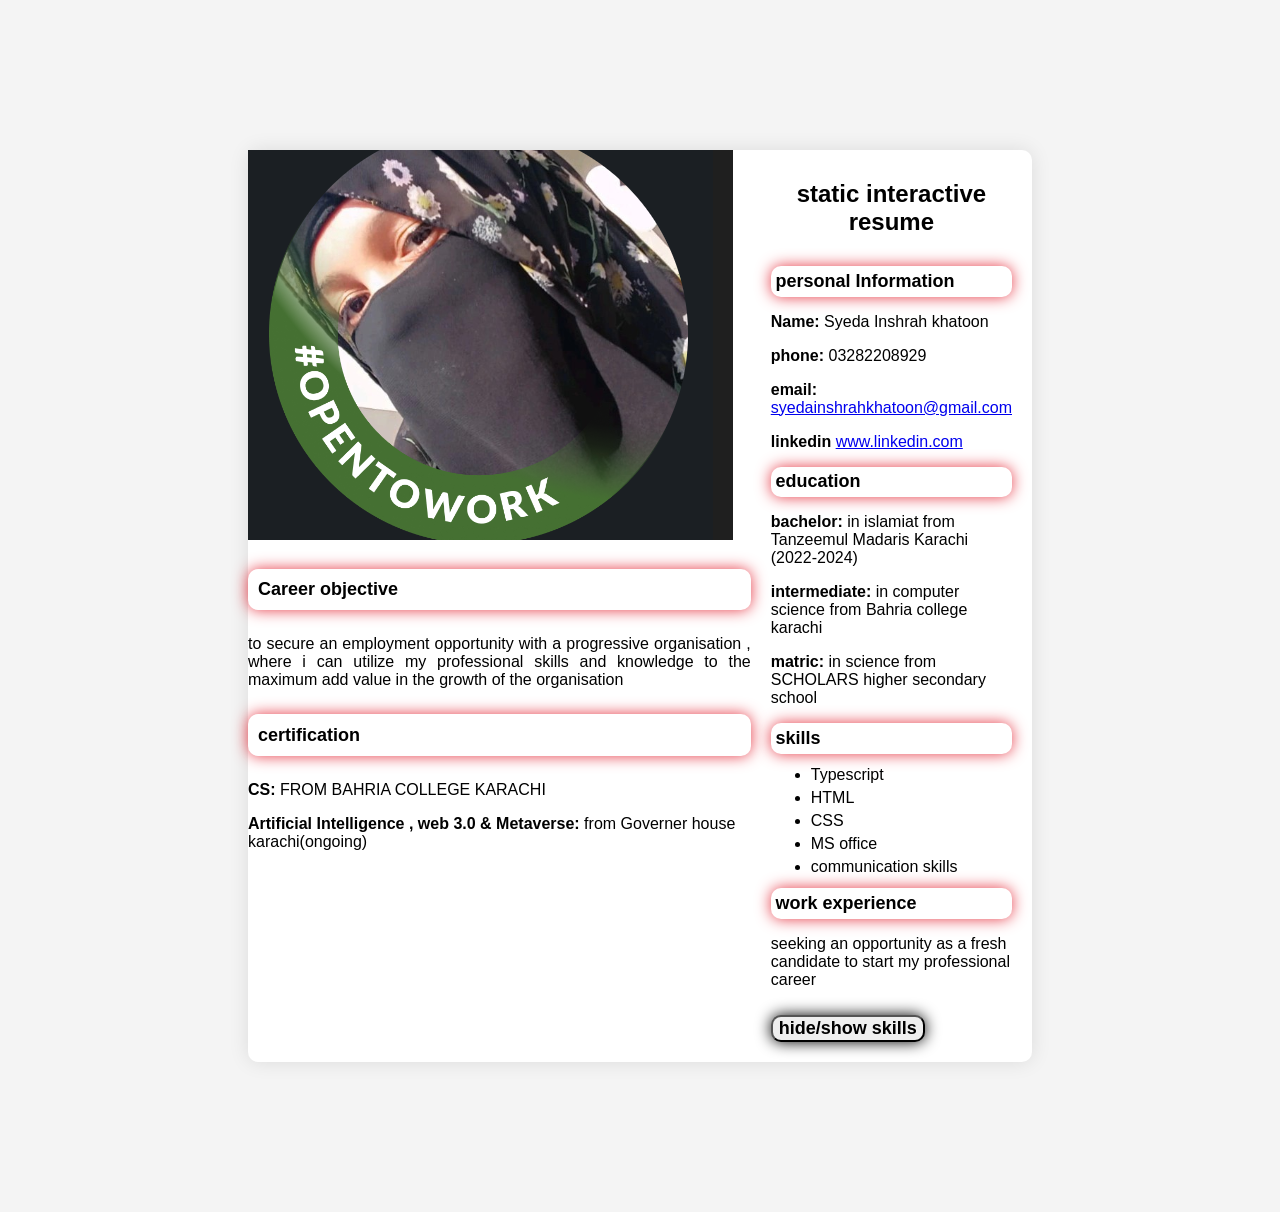
<file: milestone1/index.html>
<!DOCTYPE html>
<html lang="en">
<head>
    <meta charset="UTF-8">
    <meta name="viewport" content="width=device-width, initial-scale=1.0">
    <title>static interactive resume</title>
    <link rel="stylesheet" href="style.css">
</head>
<body>
    <div class="resume-container">
        <!---left section-->
        <div class=".left-section"> 
            <img src="]me.PNG" alt="profile picture" class=".profile-picture">
            <section id="objective">
            <h3>Career objective</h3>
            <p style="text-align: justify;hyphens: auto;">to secure an employment opportunity with a progressive organisation , where i can utilize my professional skills and knowledge to the maximum add value in the growth of the organisation </p>
        
            </section>

            <section id="certification">
                <h3>certification</h3>
                <p><b>CS:</b> FROM BAHRIA COLLEGE KARACHI</p>
                <p><b>Artificial Intelligence , web 3.0 & Metaverse:</b> from Governer house karachi(ongoing)</p> 

            </section>
        </div>

        <!--right section-->
        <div class="right-section">
            <h1>static interactive resume</h1>

            <!---personal information-->

            <section class="personal-info">
                <h3>personal Information</h3>
                <p><b>Name:</b> Syeda Inshrah khatoon</p>
                <p><b>phone:</b> 03282208929</p>
                <p><b>email:</b> <a href="mailto:syedainshrahkhatoon@gmail.com">syedainshrahkhatoon@gmail.com</a></p>
                <p><b>linkedin</b> <a href="https://www.linkedin.com/in/syeda-inshrah-khatoon-1b56532b6" target="_blank"> www.linkedin.com</a></p>
            </section>

<!---education section -->

<section id="education">
    <h3>education</h3>
    <p><b>bachelor:</b> in islamiat from Tanzeemul Madaris Karachi (2022-2024)</p>
    <p><b>intermediate:</b> in computer science from Bahria college karachi</p>
    <p><b>matric:</b> in science from SCHOLARS higher secondary school</p>

</section>

<!--skills section-->

<section id="skills">
    <h3>skills</h3>
    <ul>
        <li>Typescript</li>
        <li>HTML</li>
        <li>CSS</li>
        <li>MS office</li>
        <li>communication skills</li>
    </ul>
</section>

<!---skills section-->

<section id="work experience">
    <h3>work experience</h3>
    <p>seeking an opportunity as a fresh candidate to start my professional career</p>

</section>

<!---- button to toggle skill section-->
<button id="toggle -skills"><b>hide/show skills</b></button>
</div>
        </div>
         <script src="script.js"></script>
                </body>
        </html>
</file>
<file: milestone1/style.css>
/* General Styling */
body {
    font-family: 'Arial', sans-serif;
    background-color: #f4f4f4;
    margin: 0;
    padding: 150px;
}

.resume-container {
    display: flex;
    background-color: white;
    width: 80%;
    margin: 0 auto;
    border-radius: 10px;
    box-shadow: 0 0 20px rgba(0, 0, 0, 0.1);
}

/* Left Section Styling */
.left-section {
    background-color: #2c2c2c;
    color: white;
    padding: 20px;
    width: 35%;
    text-align: center;
    border-right: 5px solid #e63946;
}

.profile-picture {
    width: 150px;
    height: 150px;
    margin-top: 10%;
    border-radius: 50%;
    border: 5px solid #e63946;
    margin-bottom: 20px;
}

h1 {
    font-size: 24px;
    margin: 10px 0;
    margin-bottom: 30px;
    text-align: center;
}

h3 {
    font-size: 18px;
    padding: 2%;
    margin: 20px 0 10px;
    color: black;
    border-radius: 10px;
    box-shadow: 0 0 15px #e63946;
    margin-top: 5%;
    margin-bottom: 5%;
}

ul {
    list-style-type: fill round;
    padding: 10;
    margin: 10px 0;
}

ul li {
    margin: 5px 0;
}

/* Right Section Styling */
.right-section {
    padding: 20px;
    width: 65%;
}

button {
    font-family: Arial, sans-serif;
    border-radius: 10px;
    box-shadow: 0 0 15px black;
    cursor: pointer;
    margin-top: 10px;
    font-size: 18px;
}

button:hover {
    background-color: #ff737c;
}
</file>
